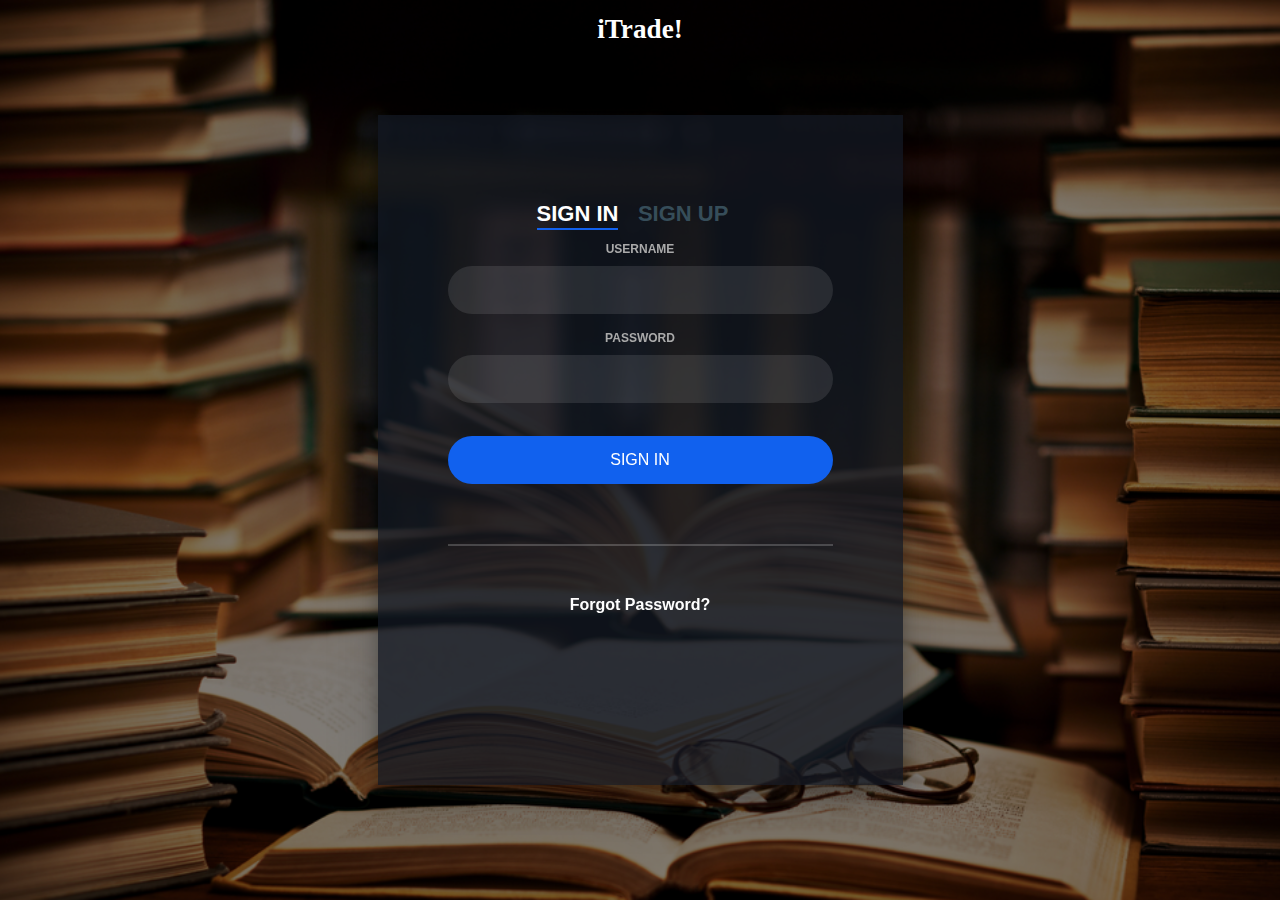
<file: pages/index.html>
<!doctype html>
<html lang="en">

<head>
  <meta charset="utf-8">
  <link rel="shortcut icon" type="image/x-icon" href="../images/iTrade-1.png">
  <meta name="keywords" content="bootstrap, bootstrap4" />

  <link rel="preconnect" href="https://fonts.googleapis.com">
  <link rel="preconnect" href="https://fonts.gstatic.com" crossorigin>
  <link href="https://fonts.googleapis.com/css2?family=Montserrat:wght@400;700&family=Roboto&display=swap"
    rel="stylesheet">

  <link rel="stylesheet" href="../css/bootstrap.min.css">
  <link rel="stylesheet" href="../css/aos.css">
  <!-- MAIN CSS -->
  <link rel="stylesheet" href="../css/style.css">

  <title>iTrade!</title>

</head>

<body data-spy="scroll" data-target=".site-navbar-target" data-offset="300">


  <div class="site-wrap" id="home-section">

     <header class="site-navbar site-navbar-target" role="banner">

      <div class="container">
        <div class="row align-items-center position-relative">
          <div class="col-lg-4"></div>
          <div class="col-lg-4 text-center">
            <div class="site-logo">
              <a href="">iTrade!</a>
            </div>

          </div>
        </div>
      </div>

    </header>

    <div class="ftco-blocks-cover-1">
      <div class="ftco-cover-1 overlay" style="background-image: url('../images/books.jpg')">
        <div class="container">
          <div class="row align-items-center justify-content-center">
            <div class="col-lg-7 text-center">
              <div class="login-wrap">
                <div class="login-html">
                  <input id="tab-1" type="radio" name="tab" class="sign-in" checked><label for="tab-1" class="tab">Sign
                    In</label>
                  <input id="tab-2" type="radio" name="tab" class="sign-up"><label for="tab-2" class="tab">Sign
                    Up</label>
                  <div class="login-form">
                    <div class="sign-in-htm">
                      <div class="group">
                        <label for="user" class="label">Username</label>
                        <input id="user" type="text" class="input" required>
                      </div>
                      <div class="group">
                        <label for="pass" class="label">Password</label>
                        <input id="pass" type="password" class="input" data-type="password" required>
                      </div><br>
                      <div class="group">
                        <input type="submit" class="button" value="Sign In">
                      </div>
                      <div class="hr"></div>
                      <div class="foot-lnk">
                        <a href="#forgot">Forgot Password?</a>
                      </div>
                    </div>
                    <div class="sign-up-htm">
                      <div class="group">
                        <label for="user" class="label">Username</label required>
                        <input id="user" type="text" class="input">
                      </div>
                      <div class="group">
                        <label for="pass" class="label">Password</label>
                        <input id="pass" type="password" class="input" data-type="password" required>
                      </div>
                      <div class="group">
                        <label for="pass" class="label">Repeat Password</label>
                        <input id="pass" type="password" class="input" data-type="password" required>
                      </div>
                      <div class="group">
                        <label for="pass" class="label">Email Address</label>
                        <input id="pass" type="text" class="input" required>
                      </div>
                      <div class="group">
                        <input type="submit" class="button" value="Sign Up">
                      </div>
                      <div class="hr"></div>
                      <div class="foot-lnk">
                        <label for="tab-1">Already Member?</a>
                      </div>
                    </div>
                  </div>
                </div>
              </div>
            </div>
          </div>
        </div>
      </div>
    </div>


  </div>

  <script src="../js/aos.js"></script>
  <script src="../js/main.js"></script>

</body>

</html>
</file>
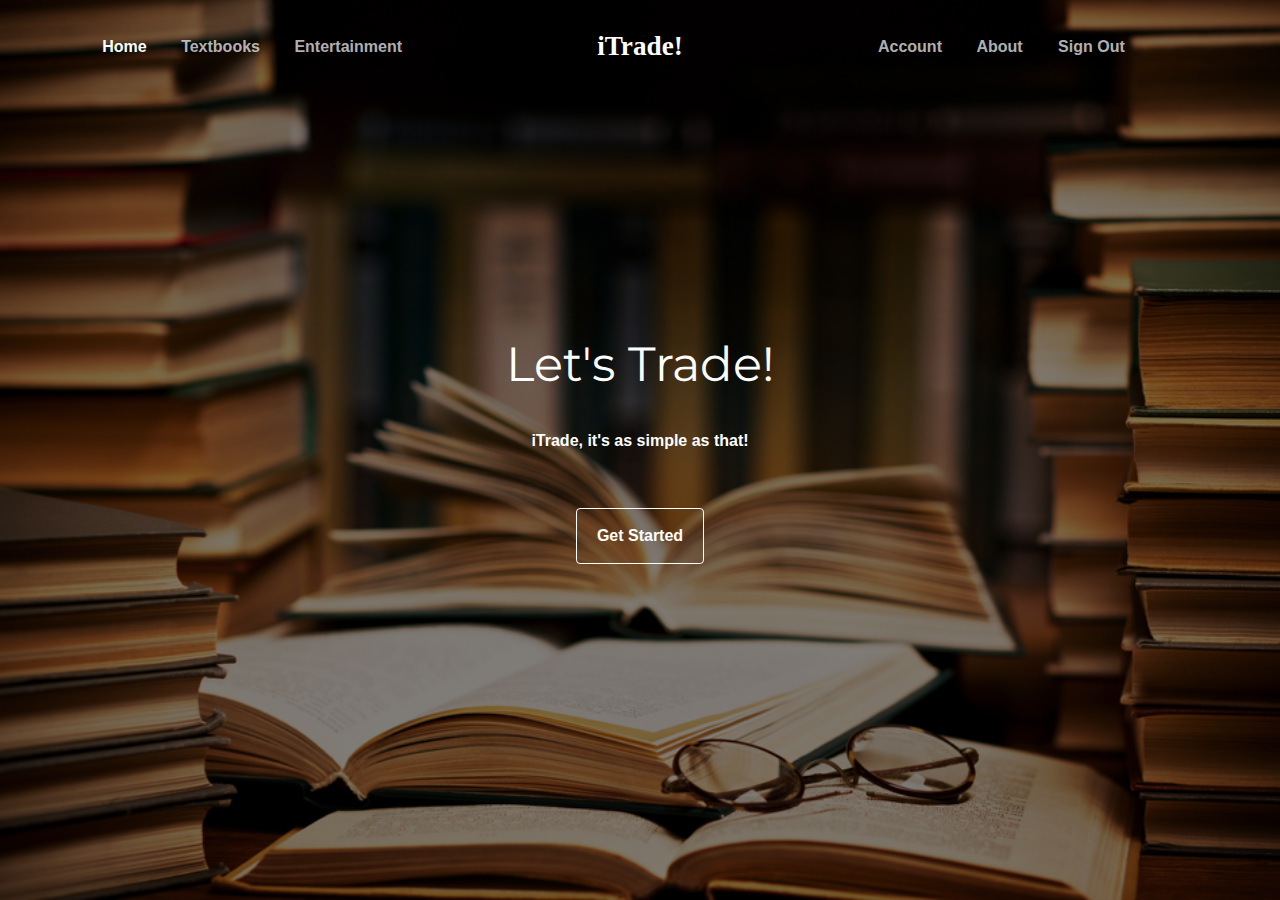
<file: pages/homepage.html>
<!doctype html>
<html lang="en">

<head>
  <meta charset="utf-8">
  <link rel="shortcut icon" type="image/x-icon" href="../images/iTrade-1.png">
  <meta name="keywords" content="bootstrap, bootstrap4" />

  <link rel="preconnect" href="https://fonts.googleapis.com">
  <link rel="preconnect" href="https://fonts.gstatic.com" crossorigin>
  <link href="https://fonts.googleapis.com/css2?family=Montserrat:wght@400;700&family=Roboto&display=swap"
    rel="stylesheet">
  <link rel="stylesheet" href="../css/bootstrap.min.css">
  <link rel="stylesheet" href="../css/aos.css">
  <!-- MAIN CSS -->
  <link rel="stylesheet" href="../css/style.css">

  <title>iTrade!</title>

</head>

<body data-spy="scroll" data-target=".site-navbar-target" data-offset="300">


  <div class="site-wrap" id="home-section">

    <header class="site-navbar site-navbar-target" role="banner">

      <div class="container">
        <div class="row align-items-center position-relative">

          <div class="col-lg-4">
            <nav class="site-navigation text-right ml-auto " role="navigation">
              <ul class="site-menu main-menu js-clone-nav ml-auto d-none d-lg-block">
                <li class="active"><a href="../pages/homepage.html" class="nav-link">Home</a></li>

                <li><a href="options.html" class="nav-link textBooks">Textbooks</a>
                  <ul class="dropdown">
                    <li><a href="buyBook.html">Buy Books</a></li>
                    <li><a href="sellBook.html">Sell Books</a></li>
                  </ul>
                </li>

                <li><a href="" class="nav-link">Entertainment</a></li>

              </ul>
            </nav>
          </div>
          <div class="col-lg-4 text-center">
            <div class="site-logo">
              <a href="">iTrade!</a>
            </div>

          </div>
          <div class="col-lg-4">
            <nav class="site-navigation text-left mr-auto " role="navigation">
              <ul class="site-menu main-menu js-clone-nav ml-auto d-none d-lg-block">
                <li><a href="" class="nav-link">Account</a>
                  <ul class="dropdown">
                    <li><a href="#">Selling List</a></li>
                    <li><a href="#">Order History</a></li>
                    <li><a href="personalInfo.html">Personal Info</a></li>
                  </ul>

                </li>
                <li><a href="about.html" class="nav-link">About</a></li>
                <div class="signOut">
                  <a href="index.html" class="nav-link signOut" style="color: red;">Sign Out</a>
                </div>
              </ul>
            </nav>
          </div>
        </div>
      </div>

    </header>

    <div class="ftco-blocks-cover-1">
      <div class="ftco-cover-1 overlay" style="background-image: url('../images/books.jpg')">
        <div class="container">
          <div class="row align-items-center justify-content-center">
            <div class="col-lg-7 text-center">
              <h1 data-aos="fade-up" data-aos-delay="0">Let's Trade!</h1>
              <p data-aos="fade-up" data-aos-delay="100">
                iTrade, it's as simple as that!
              </p><br>
              <p data-aos="fade-up" data-aos-delay="200"><a href="options.html"
                  class="btn primary-outline-white--hover">Get
                  Started</a></p>
            </div>
          </div>
        </div>
      </div>
    </div>


  </div>

  <script src="../js/aos.js"></script>
  <script src="../js/main.js"></script>

</body>

</html>
</file>
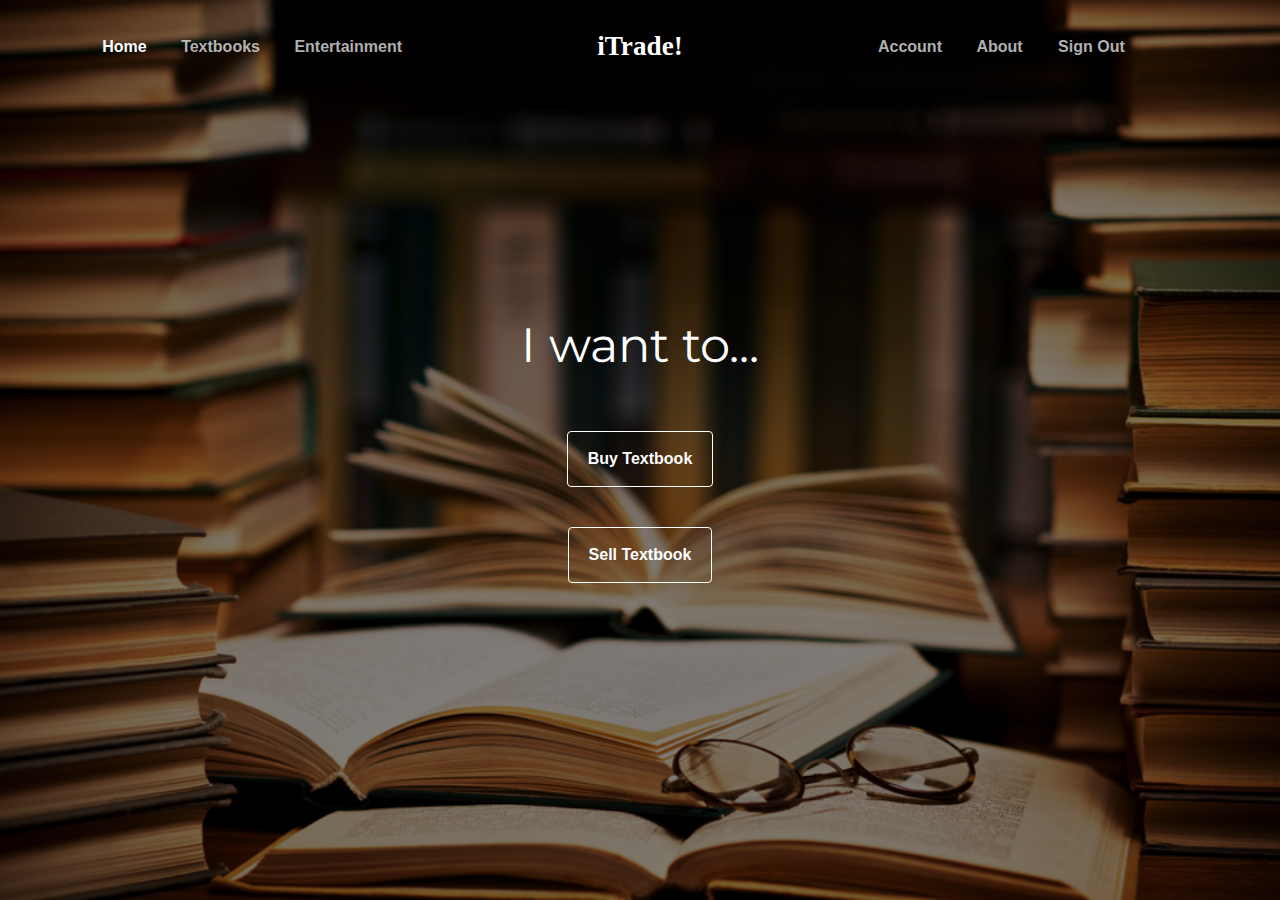
<file: pages/options.html>
<!doctype html>
<html lang="en">

<head>
    <meta charset="utf-8">
    <link rel="shortcut icon" type="image/x-icon" href="../images/iTrade-1.png">
    <meta name="keywords" content="bootstrap, bootstrap4" />

    <link rel="preconnect" href="https://fonts.googleapis.com">
    <link rel="preconnect" href="https://fonts.gstatic.com" crossorigin>
    <link href="https://fonts.googleapis.com/css2?family=Montserrat:wght@400;700&family=Roboto&display=swap"
        rel="stylesheet">

    <link rel="stylesheet" href="../css/bootstrap.min.css">
    <link rel="stylesheet" href="../css/aos.css">
    <!-- MAIN CSS -->
    <link rel="stylesheet" href="../css/style.css">

    <title>iTrade!</title>

</head>

<body data-spy="scroll" data-target=".site-navbar-target" data-offset="300">


    <div class="site-wrap" id="home-section">

        <header class="site-navbar site-navbar-target" role="banner">

            <div class="container">
                <div class="row align-items-center position-relative">

                    <div class="col-lg-4">
                        <nav class="site-navigation text-right ml-auto " role="navigation">
                            <ul class="site-menu main-menu js-clone-nav ml-auto d-none d-lg-block">
                                <li class="active"><a href="homepage.html" class="nav-link">Home</a></li>
                                <li><a href="options.html" class="nav-link">Textbooks</a> 
                                    <ul class="dropdown">
                                        <li><a href="buyBook.html">Buy Books</a></li>
                                        <li><a href="sellBook.html">Sell Books</a></li>
                                      </ul>
                                    </li>
                                <li><a href="" class="nav-link">Entertainment</a></li>

                            </ul>
                        </nav>
                    </div>
                    <div class="col-lg-4 text-center">
                        <div class="site-logo">
                            <a href="">iTrade!</a>
                        </div>

                    </div>
                    <div class="col-lg-4">
                        <nav class="site-navigation text-left mr-auto " role="navigation">
                            <ul class="site-menu main-menu js-clone-nav ml-auto d-none d-lg-block">
                                <li><a href="" class="nav-link">Account</a>
                                    <ul class="dropdown">
                                        <li><a href="#">Selling List</a></li>
                                        <li><a href="#">Order History</a></li>
                                        <li><a href="personalInfo.html">Personal Info</a></li>
                                    </ul>
                                </li>
                                <li><a href="about.html" class="nav-link">About</a></li>
                                <div class="signOut">
                                    <a href="index.html" class="nav-link signOut" style="color: red;">Sign Out</a>
                                  </div>
                            </ul>
                        </nav>
                    </div>
                </div>
            </div>

        </header>

        <div class="ftco-blocks-cover-1">
            <div class="ftco-cover-1 overlay" style="background-image: url('../images/books.jpg')">
                <div class="container">
                    <div class="row align-items-center justify-content-center">
                        <div class="col-lg-7 text-center">
                            <h1 data-aos="fade-up" data-aos-delay="0">I want to...</h1> <br>
                            
                                <p data-aos="fade-up" data-aos-delay="190"><a href="buyBook.html"
                                        class="btn primary-outline-white--hover buyButton">Buy Textbook</a></p>
                                <p data-aos="fade-up" data-aos-delay="200"><a href="sellBook.html"
                                        class="btn primary-outline-white--hover sellButton">Sell Textbook</a></p>
                           
                        </div>
                    </div>
                </div>
            </div>
        </div>


    </div>


    <script src="../js/aos.js"></script>
    <script src="../js/main.js"></script>

</body>

</html>
</file>
<file: css/style.css>
html {
  overflow-x: hidden;
}

.btn {
  text-decoration: none !important;
  padding: 15px 20px !important;
}

.primary-black--hover {
  background: #0180FF;
  color: #fff;
}

.primary-black--hover:hover {
  background: #000;
  color: #fff;
}

.primary-dark--hover {
  background: #0180FF;
  color: #fff;
}

.primary-dark--hover:hover {
  background: gray;
  color: #fff;
}

.primary-primary-outline--hover {
  background: #0180FF;
  color: #fff;
}

.primary-primary-outline--hover:hover {
  border-color: #0180FF;
  background: transparent;
}

.primary-outline-primary--hover {
  background: transparent;
  border-color: #0180FF;
}

.primary-outline-primary--hover:hover {
  color: #fff;
  background: #0180FF;
}

.primary-outline-white--hover {
  background: transparent;
  border-color: #fff;
}

.primary-outline-white--hover:hover {
  color: #0180FF !important;
  background: #fff;
}

body {
  line-height: 1.7;
  color: #364d59 !important;
  font-weight: 300;
  font-size: 1rem;
}


a {
  -webkit-transition: .3s all ease;
  -o-transition: .3s all ease;
  transition: .3s all ease;
}

a:hover {
  text-decoration: none;
}

.opacity-5 {
  opacity: .5;
}

h1,
h2,
h3,
h4,
h5,
.h1,
.h2,
.h3,
.h4,
.h5 {
  font-weight: 300;
  color: #364d59;
  font-family: "Montserrat", sans-serif;
}

.border-2 {
  border-width: 2px;
}

.text-black {
  color: #000 !important;
}

.bg-black {
  background: #000 !important;
}

.color-black-opacity-5 {
  color: rgba(0, 0, 0, 0.5);
}

.color-white-opacity-5 {
  color: rgba(255, 255, 255, 0.5);
}

.btn.btn-outline-white {
  border-color: #fff;
  background: transparent;
  color: #fff;
}

.btn.btn-outline-white:hover {
  background: #fff;
  border-color: #fff;
  color: #000;
}

.line-height-1 {
  line-height: 1 !important;
}

.bg-black {
  background: #000;
}


/* Navbar */
.site-navbar {
  margin-bottom: 0px;
  z-index: 1999;
  position: absolute;
  top: 0;
  width: 100%;
  padding: 1rem;
}

@media (max-width: 991.98px) {
  .site-navbar {
    padding-top: 3rem;
    padding-bottom: 3rem;
  }
}

.site-navbar .toggle-button {
  position: absolute;
  right: 0px;
}

.site-navbar .site-logo {
  margin: 0;
  padding: 0;
  font-size: 1.7rem;
  line-height: 1;
  font-family: cursive;
}

.site-navbar .site-logo a {
  color: #fff;
}

@media (max-width: 991.98px) {
  .site-navbar .site-logo {
    float: left;
    position: relative;
  }
}

.site-navbar .site-navigation.border-bottom {
  border-bottom: 1px solid white !important;
}

.site-navbar .site-navigation .site-menu {
  margin: 0;
  padding: 0;
  margin-bottom: 0;
}

.site-navbar .site-navigation .site-menu .active {
  color: white !important;
}

.site-navbar .site-navigation .site-menu a {
  text-decoration: none !important;
  display: inline-block;
}

.site-navbar .site-navigation .site-menu>li {
  display: inline-block;
}

.site-navbar .site-navigation .site-menu>li>a {
  margin-left: 15px;
  margin-right: 15px;
  padding: 20px 0px;
  color: rgba(255, 255, 255, 0.7) !important;
  display: inline-block;
  text-decoration: none !important;
}

.site-navbar .site-navigation .site-menu>li>a:hover {
  color: rgb(174, 240, 234) !important;
}

.site-navbar .site-navigation .site-menu>li.active>a {
  color: white !important;
}

.site-navbar .site-navigation .site-menu .has-children {
  position: relative;
}

.site-navbar .site-navigation .site-menu .has-children>a {
  position: relative;
  padding-right: 20px;
}

.site-navbar .site-navigation .site-menu .has-children>a:before {
  position: absolute;
  content: "\e313";
  font-size: 16px;
  top: 50%;
  right: 0;
  -webkit-transform: translateY(-50%);
  -ms-transform: translateY(-50%);
  transform: translateY(-50%);
  font-family: 'icomoon';
}

.site-navbar .site-navigation .site-menu .has-children .dropdown {
  visibility: hidden;
  opacity: 0;
  top: 100%;
  position: absolute;
  text-align: left;
  border-top: 2px solid #0180FF;
  -webkit-box-shadow: 0 2px 10px -2px rgba(0, 0, 0, 0.1);
  box-shadow: 0 2px 10px -2px rgba(0, 0, 0, 0.1);
  padding: 0px 0;
  margin-top: 20px;
  margin-left: 0px;
  background: #fff;
  -webkit-transition: 0.2s 0s;
  -o-transition: 0.2s 0s;
  transition: 0.2s 0s;
}

.site-navbar .site-navigation .site-menu .has-children .dropdown.arrow-top {
  position: absolute;
}

.site-navbar .site-navigation .site-menu .has-children .dropdown.arrow-top:before {
  display: none;
  bottom: 100%;
  left: 20%;
  border: solid transparent;
  content: " ";
  height: 0;
  width: 0;
  position: absolute;
  pointer-events: none;
}

.site-navbar .site-navigation .site-menu .has-children .dropdown.arrow-top:before {
  border-color: rgba(136, 183, 213, 0);
  border-bottom-color: #fff;
  border-width: 10px;
  margin-left: -10px;
}

.site-navbar .site-navigation .site-menu .has-children .dropdown a {
  text-transform: none;
  letter-spacing: normal;
  -webkit-transition: 0s all;
  -o-transition: 0s all;
  transition: 0s all;
  color: #000 !important;
}

.site-navbar .site-navigation .site-menu .has-children .dropdown a.active {
  color: #378de2 !important;
  background: #f8f9fa;
}

.site-navbar .site-navigation .site-menu .has-children .dropdown>li {
  list-style: none;
  padding: 0;
  margin: 0;
  min-width: 200px;

}

.site-navbar .site-navigation .site-menu .has-children .dropdown>li>a {
  padding: 9px 20px;
  display: block;
}

.site-navbar .site-navigation .site-menu .has-children .dropdown>li>a:hover {
  background: #f8f9fa;
  color: #ced4da;
}

.site-navbar .site-navigation .site-menu .has-children .dropdown>li.has-children>a:before {
  content: "\e315";
  right: 20px;
}

.site-navbar .site-navigation .site-menu .has-children .dropdown>li.has-children>.dropdown,
.site-navbar .site-navigation .site-menu .has-children .dropdown>li.has-children>ul {
  left: 100%;
  top: 0;
}

.site-navbar .site-navigation .site-menu .has-children .dropdown>li.has-children:hover>a,
.site-navbar .site-navigation .site-menu .has-children .dropdown>li.has-children:active>a,
.site-navbar .site-navigation .site-menu .has-children .dropdown>li.has-children:focus>a {
  background: #f8f9fa;
  color: #ced4da;
}

.site-navbar .site-navigation .site-menu .has-children:hover>a,
.site-navbar .site-navigation .site-menu .has-children:focus>a,
.site-navbar .site-navigation .site-menu .has-children:active>a {
  color: #0180FF;
}

.site-navbar .site-navigation .site-menu .has-children:hover,
.site-navbar .site-navigation .site-menu .has-children:focus,
.site-navbar .site-navigation .site-menu .has-children:active {
  cursor: pointer;
}

.site-navbar .site-navigation .site-menu .has-children:hover>.dropdown,
.site-navbar .site-navigation .site-menu .has-children:focus>.dropdown,
.site-navbar .site-navigation .site-menu .has-children:active>.dropdown {
  -webkit-transition-delay: 0s;
  -o-transition-delay: 0s;
  transition-delay: 0s;
  margin-top: 0px;
  visibility: visible;
  opacity: 1;
}


.sticky-wrapper {
  position: relative;
  z-index: 100;
  width: 100%;
  position: absolute;
  top: 0;
}

.sticky-wrapper .site-navbar {
  -webkit-transition: .3s all ease;
  -o-transition: .3s all ease;
  transition: .3s all ease;
}

.sticky-wrapper .site-navbar {
  background: #fff;
}

.sticky-wrapper .site-navbar ul li a {
  color: rgba(255, 255, 255, 0.7) !important;
}

.sticky-wrapper .site-navbar ul li a.active {
  color: #fff !important;
}

.sticky-wrapper.is-sticky .site-navbar {
  background: #fff;
  -webkit-box-shadow: 4px 0 20px -5px rgba(0, 0, 0, 0.2);
  box-shadow: 4px 0 20px -5px rgba(0, 0, 0, 0.2);
}

.sticky-wrapper.is-sticky .site-navbar .site-logo a {
  color: #0180FF;
}

.sticky-wrapper.is-sticky .site-navbar ul li a {
  color: #000 !important;
}

.sticky-wrapper.is-sticky .site-navbar ul li a.active {
  color: #0180FF !important;
}

.sticky-wrapper .shrink {
  padding-top: 0px !important;
  padding-bottom: 0px !important;
}

@media (max-width: 991.98px) {
  .sticky-wrapper .shrink {
    padding-top: 30px !important;
    padding-bottom: 30px !important;
  }
}




.footer-suscribe-form .form-control {
  color: #000;
}

.footer-suscribe-form .form-control:hover,
.footer-suscribe-form .form-control:active,
.footer-suscribe-form .form-control:focus {
  color: #000 !important;
}

.footer-suscribe-form .btn {
  color: #fff;
}

.ftco-blocks-cover-1 .ftco-service-image-1 {
  margin-top: -70px;
  position: static;
}

.ftco-cover-1 {
  background-size: cover;
  background-position: center center;
  background-repeat: no-repeat;
}

.ftco-cover-1,
.ftco-cover-1 .container>.row {
  height: 100vh;
  min-height: 600px;
}

.ftco-cover-1>.container {
  position: relative;
}

.ftco-cover-1.overlay {
  position: relative;
}

.ftco-cover-1.overlay:before {
  content: "";
  position: absolute;
  top: 0;
  left: 0;
  right: 0;
  bottom: 0;
  opacity: .5;
  background: #000;
}

.ftco-cover-1.overlay h1 {
  color: #fff;
  font-size: 3rem;
  font-weight: 400;
}

.ftco-cover-1.overlay p {
  color: #fff;
}

.ftco-cover-1.overlay p a {
  color: #fff;
  text-decoration: underline;
  font-weight: 700;
}

.ftco-cover-1.overlay p a:hover {
  text-decoration: none;
}

.ftco-cover-1.overlay form .form-control,
.ftco-cover-1.overlay form .btn {
  height: 55px;
  border-radius: 4px;
}

.ftco-cover-1.overlay form .form-control {
  padding-left: 20px;
  padding-right: 20px;
  border-color: transparent;
  margin-right: 10px;
}

.ftco-cover-1.overlay form .btn {
  border-color: transparent;
}





ul {
  padding: 0;
  list-style: none;
  /* background: #f2f2f2; */
}

ul li {
  display: inline-block;
  position: relative;
  line-height: 21px;
  text-align: left;
}

ul li a {
  display: block;
  padding: 8px 25px;
  color: rgba(255, 255, 255, 0.7) !important;
  text-decoration: none;
}

ul li a:hover {
  color: #fff;
  background: transparent;
}

ul li li:hover {
  color: #fff;
  background: #68d0e254;
}

ul li ul.dropdown {
  min-width: 100%;
  /* Set width of the dropdown */
  background: #07070763;
  display: none;
  position: absolute;
  z-index: 999;
  left: -10px;
  width: max-content;
}

ul li:hover ul.dropdown {
  display: block;
  /* Display the dropdown */

}

ul li ul.dropdown li {
  display: block;

}


/*Login screen design*/

body {
  margin: 0;
  color: #6a6f8c;
  background: #c8c8c8;
  font: 600 16px/18px 'Open Sans', sans-serif;
}

*,
:after,
:before {
  box-sizing: border-box
}

.clearfix:after,
.clearfix:before {
  content: '';
  display: table
}

.clearfix:after {
  clear: both;
  display: block
}

a {
  color: inherit;
  text-decoration: none
}

.login-wrap {
  width: 100%;
  margin: auto;
  max-width: 525px;
  min-height: 670px;
  position: relative;
  /* 	background:url(https://raw.githubusercontent.com/khadkamhn/day-01-login-form/master/img/bg.jpg) no-repeat center; */
  box-shadow: 0 12px 15px 0 rgba(0, 0, 0, .24), 0 17px 50px 0 rgba(0, 0, 0, .19);
}

.login-html {
  width: 100%;
  height: 100%;
  position: absolute;
  padding: 90px 70px 50px 70px;
  background: rgb(18 23 34 / 77%);
}

.login-html .sign-in-htm,
.login-html .sign-up-htm {
  top: 0;
  left: 0;
  right: 0;
  bottom: 0;
  position: absolute;
  transform: rotateY(180deg);
  backface-visibility: hidden;
  transition: all .4s linear;
}

.login-html .sign-in,
.login-html .sign-up,
.login-form .group .check {
  display: none;
}

.login-html .tab,
.login-form .group .label,
.login-form .group .button {
  text-transform: uppercase;
}

.login-html .tab {
  font-size: 22px;
  margin-right: 15px;
  padding-bottom: 5px;
  margin: 0 15px 10px 0;
  display: inline-block;
  border-bottom: 2px solid transparent;
}

.login-html .sign-in:checked+.tab,
.login-html .sign-up:checked+.tab {
  color: #fff;
  border-color: #1161ee;
}

.login-form {
  min-height: 345px;
  position: relative;
  perspective: 1000px;
  transform-style: preserve-3d;
}

.login-form .group {
  margin-bottom: 15px;
}

.login-form .group .label,
.login-form .group .input,
.login-form .group .button {
  width: 100%;
  color: #fff;
  display: block;
}

.login-form .group .input,
.login-form .group .button {
  border: none;
  padding: 15px 20px;
  border-radius: 25px;
  background: rgba(255, 255, 255, .1);
}

.login-form .group input[data-type="password"] {
  -webkit-text-security: circle;
}

.login-form .group .label {
  color: #aaa;
  font-size: 12px;
}

.login-form .group .button {
  background: #1161ee;
}

.login-form .group label .icon {
  width: 15px;
  height: 15px;
  border-radius: 2px;
  position: relative;
  display: inline-block;
  background: rgba(255, 255, 255, .1);
}

.login-form .group label .icon:before,
.login-form .group label .icon:after {
  content: '';
  width: 10px;
  height: 2px;
  background: #fff;
  position: absolute;
  transition: all .2s ease-in-out 0s;
}

.login-form .group label .icon:before {
  left: 3px;
  width: 5px;
  bottom: 6px;
  transform: scale(0) rotate(0);
}

.login-form .group label .icon:after {
  top: 6px;
  right: 0;
  transform: scale(0) rotate(0);
}

.login-form .group .check:checked+label {
  color: #fff;
}

.login-form .group .check:checked+label .icon {
  background: #1161ee;
}

.login-form .group .check:checked+label .icon:before {
  transform: scale(1) rotate(45deg);
}

.login-form .group .check:checked+label .icon:after {
  transform: scale(1) rotate(-45deg);
}

.login-html .sign-in:checked+.tab+.sign-up+.tab+.login-form .sign-in-htm {
  transform: rotate(0);
}

.login-html .sign-up:checked+.tab+.login-form .sign-up-htm {
  transform: rotate(0);
}

.hr {
  height: 2px;
  margin: 60px 0 50px 0;
  background: rgba(255, 255, 255, .2);
}

.foot-lnk {
  text-align: center;
}

/*buyBook Design*/

.glass-panel {
  color: #fff;
  margin: 40px auto;
  background-color: rgba(255, 255, 255, 0.06);
  border: 1px solid rgba(255, 255, 255, 0.1);
  width: 100%;
  border-radius: 15px;
  padding: 32px;
  backdrop-filter: blur(10px);
  min-block-size: 82%;
  margin-bottom: -3%;
}

.glass-panel {
  max-width: 100%;
  max-height: 100%;
}


/*Sign Out Design*/
.signOut {
  display: contents;
  color: rgba(255, 255, 255, 0.7) !important
}

.signOut a:hover {
  color: rgb(224, 8, 37) !important;
}


/*Search field design*/

.searchBarContainer {
  display: flex;
  justify-content: center;
}

.search-bar {
  /* background:rgba(0, 0, 0, 0.1); */
  width: 90%;
  max-width: 800px;
  display: flex;
  padding: 2px;
  border-radius: 4px;
  height: 40px;
}

#select {
  background: #0b9f2d75;
  display: flex;
  align-items: center;
  justify-content: space-between;
  color: #fff;
  width: 300px;
  padding: 2px 20px;
  cursor: pointer;
  position: relative;
  border-radius: 0px;
  border-top-left-radius: 10px;
  border-bottom-left-radius: 10px;
}

#select img {
  width: 15px;
}

#select ul {
  position: absolute;
  top: 120%;
  left: 0;
  list-style: none;
  background: #0b9f2d75;
  color: rgb(213 197 199);
  width: 100%;
  border-radius: 4px;
  max-height: 0;
  overflow: hidden;
  transition: max-height 0.3s;
  display: flex;
  flex-direction: column;
}

#select ul li {
  padding: 10px 20px;
  cursor: pointer;

}

.search-bar input {
  padding: 10px 25px;
  width: 100%;
  border: none;
  outline: none;
  font-size: 18px;
  background: #605454a3;

  border-top-right-radius: 10px;
  border-bottom-right-radius: 10px;
}

#inputField {
  color: white;
}

#select ul.open {
  max-height: 300px;
}


/*Sell book button design*/

.button-28 {
  appearance: none;
  background-color: #e01d1d0d;
  border: 2px solid #c13e3e;
  border-radius: 15px;
  box-sizing: border-box;
  color: #e0a9a9;
  cursor: pointer;
  display: inline-block;
  font-family: Roobert, -apple-system, BlinkMacSystemFont, "Segoe UI", Helvetica, Arial, sans-serif, "Apple Color Emoji", "Segoe UI Emoji", "Segoe UI Symbol";
  font-size: 16px;
  font-weight: 600;
  line-height: normal;
  margin: 0;
  min-height: 60px;
  min-width: 0;
  outline: none;
  padding: 16px 24px;
  text-align: center;
  text-decoration: none;
  transition: all 300ms cubic-bezier(.23, 1, 0.32, 1);
  user-select: none;
  -webkit-user-select: none;
  touch-action: manipulation;
  width: 12%;
  will-change: transform;
}

.button-28:disabled {
  pointer-events: none;
}

.button-28:hover {
  color: #fff;
  background-color: #1A1A1A;
  box-shadow: rgba(0, 0, 0, 0.25) 0 8px 15px;
  transform: translateY(-2px);
}

.button-28:active {
  box-shadow: none;
  transform: translateY(0);
}


/*Sell Book pop up design*/


.popup .content {
  position: absolute;
  top: 50%;
  left: 50%;
  transform: translate(-50%, -150%) scale(0);
  width: 30%;
  height: 76%;
  z-index: 2;
  text-align: center;
  padding: 20px;
  border-radius: 20px;
  background: #262626;
  box-shadow: 38px 38px 56px #1e1e1e,
    -25px -25px 38px #1e1e1e;
  z-index: 1;
}

.popup .close-btn {
  position: absolute;
  right: 20px;
  top: 20px;
  width: 28px;
  height: 23px;
  color: white;
  font-size: 30px;
  border-radius: 30%;
  padding: 2px 5px 7px 5px;
  cursor: pointer;
}

.close-btn:hover {
  color: red;
}

.popup.active .content {
  transition: all 300ms ease-in-out;
  transform: translate(-50%, -50%) scale(1);
}

h1 {
  text-align: center;
  font-size: 32px;
  font-weight: 600;
  padding-top: 20px;
  padding-bottom: 10px;
}

a {
  font-weight: 600;
  color: white;
}

.input-field .validate {
  padding: 20px;
  font-size: 16px;
  border-radius: 10px;
  border: none;
  margin-bottom: 15px;
  color: #bfc0c0;
  background: #262626;
  box-shadow: inset 5px 5px 5px #232323,
    inset -5px -5px 5px #292929;
  outline: none;
}

.first-button {
  color: white;
  font-size: 18px;
  font-weight: 500;
  padding: 30px 50px;
  border-radius: 40px;
  border: none;
  position: absolute;
  top: 50%;
  left: 20%;
  transform: translate(-50%, -50%);
  background: #262626;
  box-shadow: 18px 18px 25px #1e1e1e,
    -15px -15px 25px #1e1e1e;
  transition: box-shadow .35s ease !important;
  outline: none;
}

.first-button:active {
  background: linear-gradient(145deg, #222222, #292929);
  box-shadow: 5px 5px 10px #262626,
    -5px -5px 10px #262626;
  border: none;
}

.second-button {
  color: white;
  font-size: 18px;
  font-weight: 500;
  margin-top: 20px;
  padding: 20px 30px;
  border-radius: 40px;
  border: none;
  background: #515463;
  box-shadow: 8px 8px 15px #202020,
    -8px -8px 15px #2c2c2c;
  transition: box-shadow .35s ease !important;
  outline: none;
}

.second-button:active {
  background: linear-gradient(145deg, #222222, #292929);
  box-shadow: 5px 5px 10px #262626, -5px -5px 10px #262626;
  border: none;
  outline: none;
}

p {
  color: #bfc0c0;
  padding: 20px;
}


/*personal info design*/
.nav-tabs>li.active>a,
.nav-tabs>li.active>a:focus,
.nav-tabs>li.active>a:hover {
  color: #555;
  cursor: default;
  background-color: #794a4a8f;
  border: 1px solid #ddd;
  border-bottom-color: transparent;
}

.col-sm-9 h1,
h2,
h3,
h4,
h5,
.h1,
.h2,
.h3,
.h4,
.h5 {
  font-weight: 300;
  color: #eef5f8;
  font-family: "Montserrat", sans-serif;
}

.resetButton{
  background: #d55b5b82;
}

.col-sm-10{
  max-width: max-content;
  left: 35px
}
</file>
